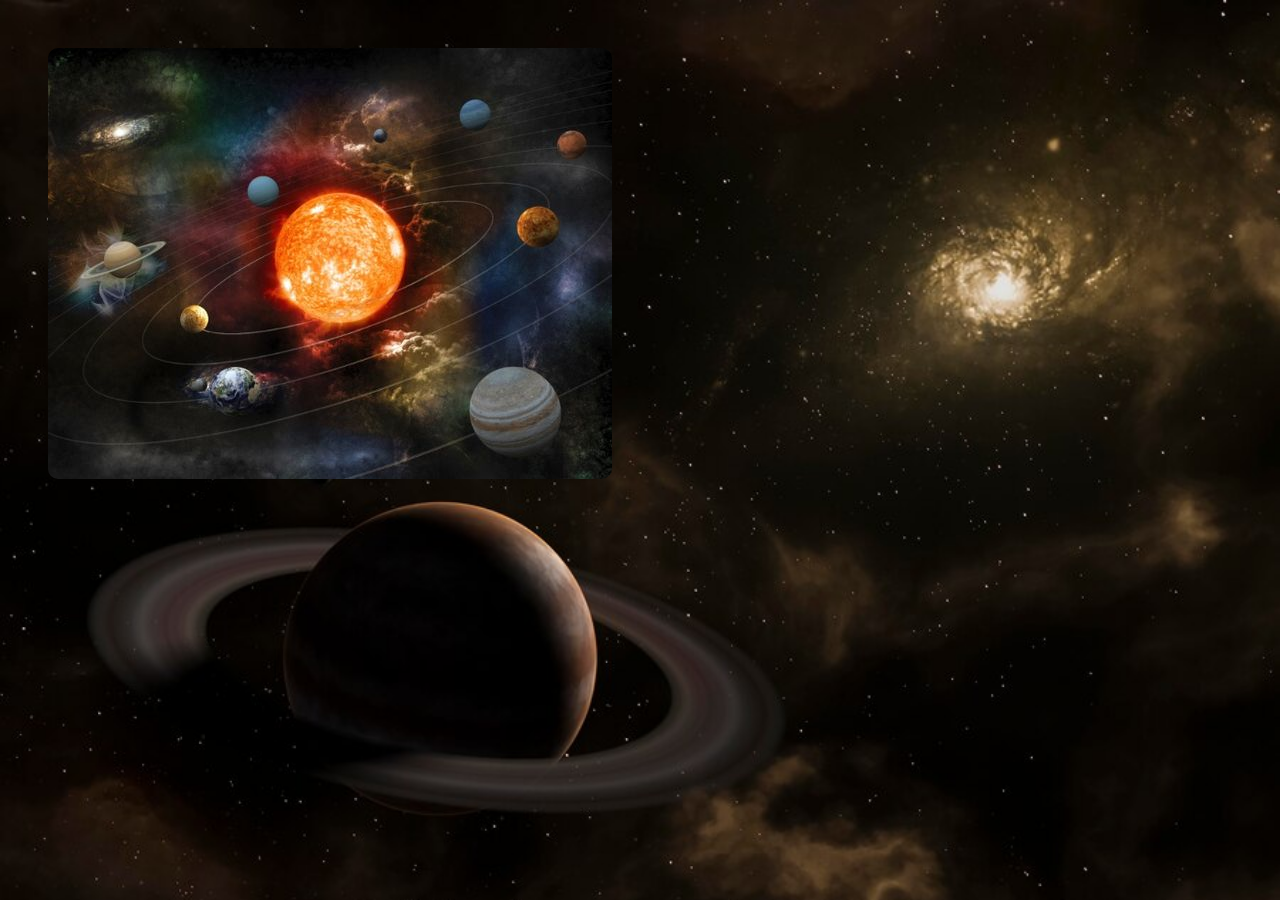
<file: index.html>
<!DOCTYPE html>
<html lang="pt-br">
    <head>
        <meta charset="UTF-8">
        <meta name="viewport" content="width=device-width, initial-scale=1.0">
        <title>Sistema Solar</title>
        <link rel="stylesheet" href="style.css"> 
        <link rel="stylesheet" href="https://cdnjs.cloudflare.com/ajax/libs/font-awesome/6.1.0/css/all.min.css">
    </head>
    <body>
        <div id="container">

            <div id="image_container">
                <img id="foto"src="image.map/sistemaaaa.jpg" usemap="#image_map">
                <map name="image_map">
                    <map name="image-map">
                        <area alt="Sol" title="Sol" href="#sol" coords="291,210,65" shape="circle">
                        <area alt="Terra" title="Terra" href="#terra" coords="188,343,32" shape="circle">
                        <area alt="Jupiter" title="Jupiter" href="#jupiter" coords="466,363,45" shape="circle">
                        <area alt="Marte" title="Marte" href="#marte" coords="524,98,17" shape="circle">
                        <area alt="Saturno" title="Saturno" href="#saturno" coords="490,179,22" shape="circle">
                    </map>
                </map>  
                
                <div id="sol">
                    <h2 style="color: yellow;" >  Sol  </h2>
                    <h3 style="color: white;" >O Sol é a estrela mais próxima da Terra, dista aproximadamente 150 milhões de quilômetros de nós, <br>
                         e é responsável por manter todo o Sistema Solar em sua interação gravitacional: oito planetas e os <br>
                         demais corpos celestes que o compõem, como planetas anões, asteroides e cometas.</h3>

                </div>

                <div id="terra">
                    <h2 style="color: blue;" > Terra: </h2>
                    <h3 style="color: white;" >O Planeta Terra é um dos planetas que fazem parte do Sistema Solar e é o terceiro planeta mais próximo <br>
                         do Sol. A sua formação ocorreu há bilhões de anos, assim como a existência de vida aqui . Algumas teorias <br>
                         explicam sua origem, como a teoria da nebulosa solar.</h3>

                </div>

                <div id="marte">
                    <h2 style="color: red;" > Marte: </h2>
                    <h3 style="color: white;" >Marte é um dos nove planetas do Sistema Solar. É o quarto a partir do Sol, estando localizado a uma distância <br>
                         de pouco mais de 227 milhões de quilômetros desse astro. O planeta Marte completa uma volta ao redor do próprio <br>
                         eixo em 24 horas e 37 minutos, ao passo que o movimento de translação demora 687 dias. Trata-se de um planeta <br>
                          terroso com uma fina atmosfera composta predominantemente por dióxido de carbono.</h3>

                </div>

                <div id="jupiter">
                    <h2 style="color: darkgrey;" > Jupiter: </h2>
                    <h3 style="color: white;"
                    >Júpiter é o maior planeta do Sistema Solar, estando situado entre Marte e Saturno. Seu tamanho rende-lhe vários <br>
                        satélites naturais orbitando ao seu redor, cerca de 70. Durante a noite, esse planeta pode ser visto a olho nu, sendo <br>
                         a segunda estrela mais brilhante, atrás apenas de Vênus, o segundo planeta na ordem usando-se o Sol como referência.</h3>
                    

                </div>

                <div id="saturno">
                    <h2 style="color: yellowgreen;"> Saturno: </h2>
                    <h3 style="color: white;" >Saturno é o sexto planeta a partir do Sol e é o segundo maior planeta do Sistema Solar, ficando atrás apenas de Júpiter. <br>
                         Suas dimensões são 9 vezes maiores que as da Terra. Devido à sua composição, é conhecido também como gigante gasoso e destaca-se <br>
                         pela beleza do sistema de anéis que o circunda, os quais são formados a partir de fragmentos de rocha e gelo.</h3>

                </div>

            </div>

        </div>

    </body>
</html>
</file>
<file: style.css>
@import url('https://fonts.googleapis.com/css2?family=Poppins:ital,wght@0,100;0,200;0,300;0,400;0,500;0,600;0,700;0,800&display=swap');

* {
    font-family: "Poppins", sans-serif;
}

body {
    background-image: url("image.map/fundo.jpg");
    background-repeat: no-repeat;
    background-size: cover;
    background-attachment: fixed;
}

#sol {
    margin: 4% 40px;
    display: none;
}

#sol:target {
    display: block;
}

#marte {
    margin: 4% 40px;
    display: none;
    border-radius: 20px; /* Cantos arredondados */
}

#marte:target {
    display: block;
}

#terra {
    margin: 4% 40px;
    display: none;
    border-radius: 30px; /* Cantos arredondados */
}

#terra:target {
    display: block;
}

#jupiter {
    margin: 4% 40px;
    display: none;
    border-radius: 40px; /* Cantos arredondados */
}

#jupiter:target {
    display: block;
}

#saturno {
    margin: 4% 40px;
    display: none;
    border-radius: 10px; /* Cantos arredondados */
}

#saturno:target {
    display: block;
}

#foto {
    margin: 4% 40px;
    margin-top: 40px;
    border-radius: 10px; /* Cantos arredondados */
}
</file>
